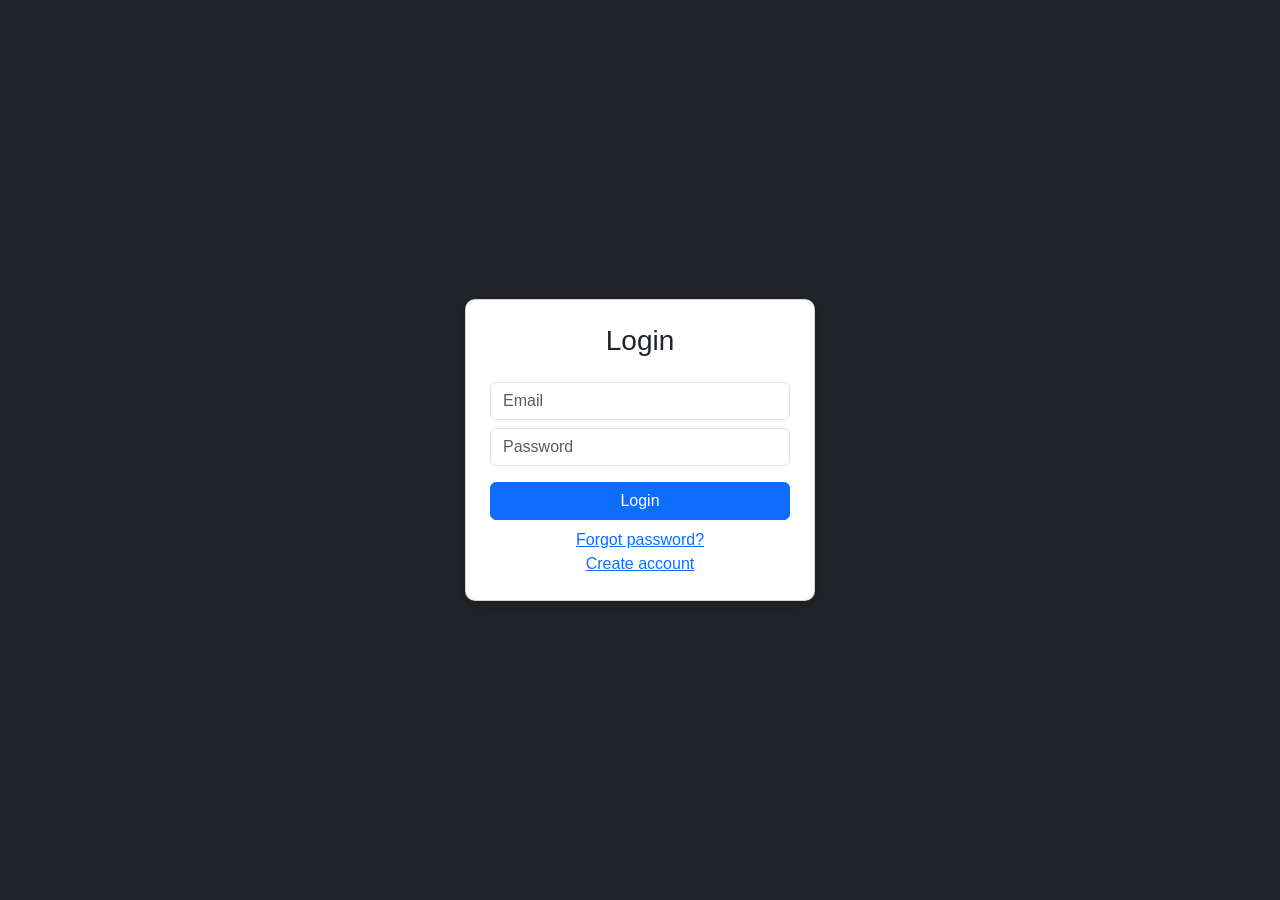
<file: index.html>
<!DOCTYPE html>
<html>
<head>
<title>Login</title>
<meta name="viewport" content="width=device-width, initial-scale=1">
<link href="https://cdn.jsdelivr.net/npm/bootstrap@5.3.0/dist/css/bootstrap.min.css" rel="stylesheet">
<link rel="stylesheet" href="styles.css">
</head>
<body class="bg-dark">

<div class="container d-flex justify-content-center align-items-center vh-100">
<div class="card p-4" style="width:350px;">
<h3 class="text-center">Login</h3>

<input type="email" id="email" class="form-control mt-3" placeholder="Email">
<input type="password" id="password" class="form-control mt-2" placeholder="Password">

<button onclick="login()" class="btn btn-primary w-100 mt-3">Login</button>

<div class="text-center mt-2">
<a href="forgot-password.html">Forgot password?</a><br>
<a href="register.html">Create account</a>
</div>

</div>
</div>

<script>
function login(){
    let email = document.getElementById("email").value;
    let pass = document.getElementById("password").value;

    if(email === "" || pass === ""){
        alert("Please fill all fields");
    } else {
        window.location.href = "dashboard.html";
    }
}
</script>

</body>
</html>
</file>
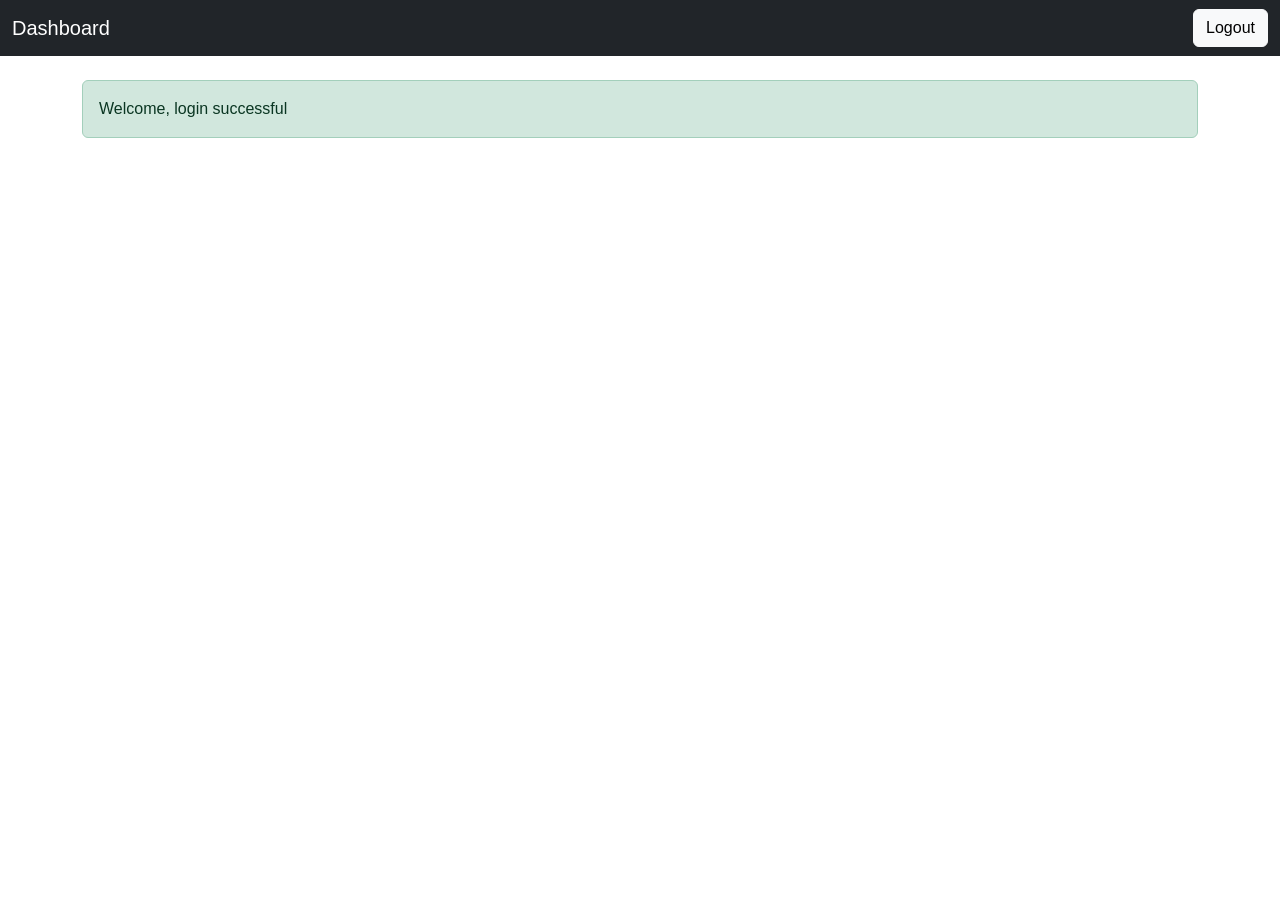
<file: dashboard.html>
<!DOCTYPE html>
<html>
<head>
<title>Dashboard</title>
<meta name="viewport" content="width=device-width, initial-scale=1">
<link href="https://cdn.jsdelivr.net/npm/bootstrap@5.3.0/dist/css/bootstrap.min.css" rel="stylesheet">
<link rel="stylesheet" href="styles.css">
</head>
<body>

<nav class="navbar navbar-dark bg-dark">
<div class="container-fluid">
<span class="navbar-brand">Dashboard</span>
<a href="index.html" class="btn btn-light">Logout</a>
</div>
</nav>

<div class="container mt-4">
<div class="alert alert-success">
Welcome, login successful
</div>
</div>

</body>
</html>
</file>
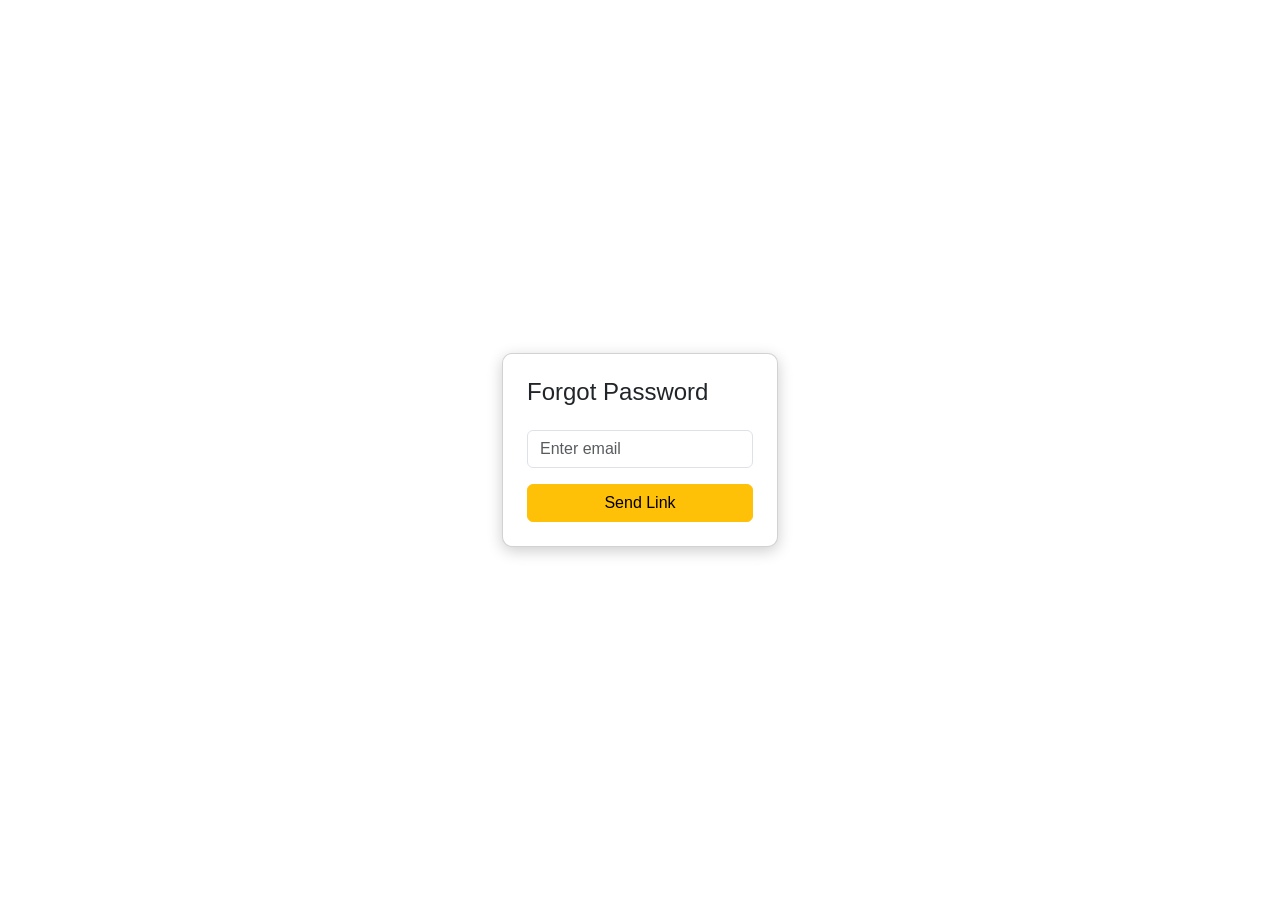
<file: forgot-password.html>
<!DOCTYPE html>
<html>
<head>
<title>Forgot Password</title>
<meta name="viewport" content="width=device-width, initial-scale=1">
<link href="https://cdn.jsdelivr.net/npm/bootstrap@5.3.0/dist/css/bootstrap.min.css" rel="stylesheet">
<link rel="stylesheet" href="styles.css">
</head>
<body>

<div class="container vh-100 d-flex justify-content-center align-items-center">
<div class="card p-4">
<h4>Forgot Password</h4>

<input type="email" id="email" class="form-control mt-3" placeholder="Enter email">

<button onclick="sendLink()" class="btn btn-warning w-100 mt-3">Send Link</button>

</div>
</div>

<script>
function sendLink(){
    let email = document.getElementById("email").value;

    if(email === ""){
        alert("Enter email");
    } else {
        window.location.href = "reset-password.html";
    }
}
</script>

</body>
</html>
</file>
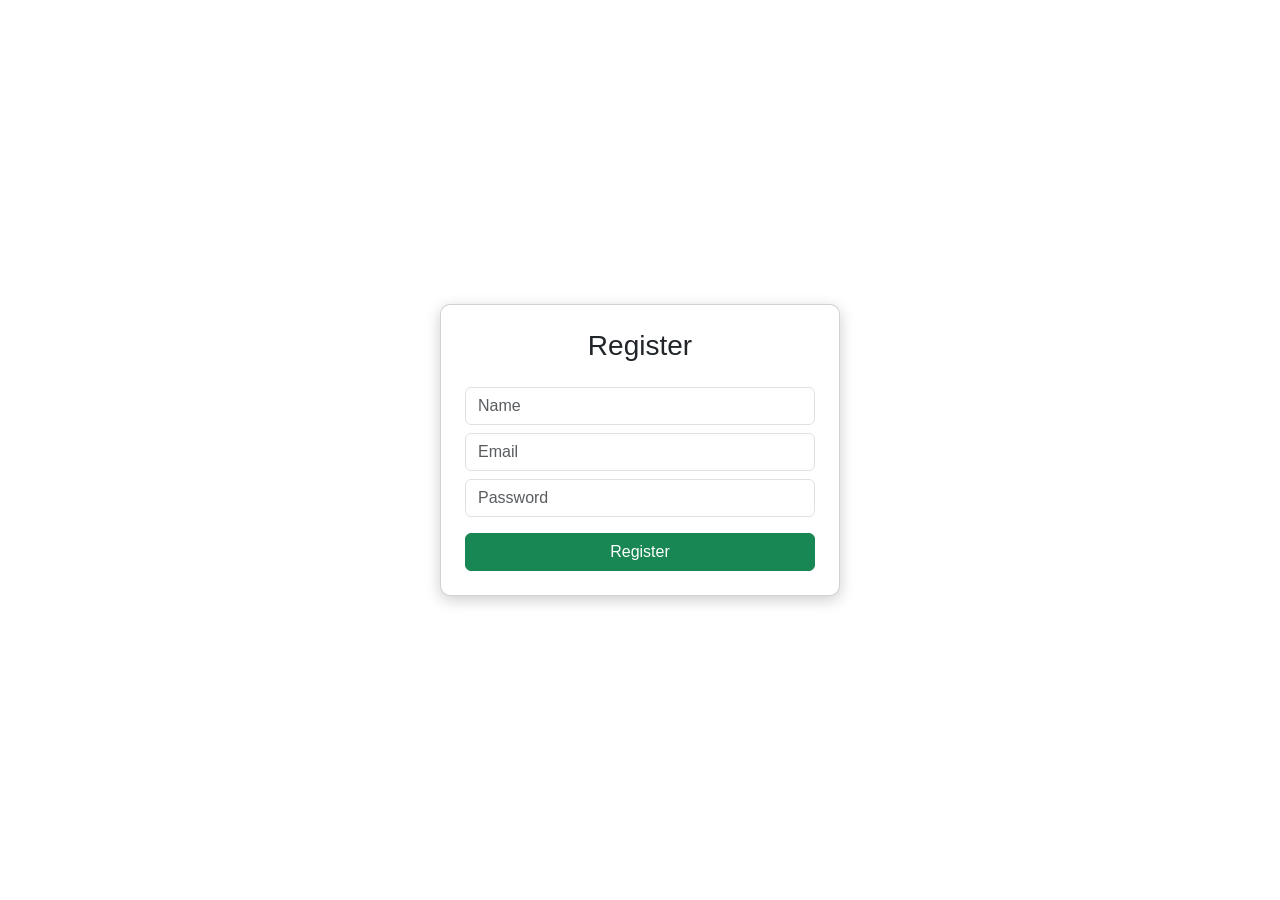
<file: register.html>
<!DOCTYPE html>
<html>
<head>
<title>Register</title>
<meta name="viewport" content="width=device-width, initial-scale=1">
<link href="https://cdn.jsdelivr.net/npm/bootstrap@5.3.0/dist/css/bootstrap.min.css" rel="stylesheet">
<link rel="stylesheet" href="styles.css">
</head>
<body>

<div class="container vh-100 d-flex justify-content-center align-items-center">
<div class="card p-4" style="width:400px;">
<h3 class="text-center">Register</h3>

<input type="text" id="name" class="form-control mt-3" placeholder="Name">
<input type="email" id="email" class="form-control mt-2" placeholder="Email">
<input type="password" id="password" class="form-control mt-2" placeholder="Password">

<button onclick="register()" class="btn btn-success w-100 mt-3">Register</button>

</div>
</div>

<script>
function register(){
    let name = document.getElementById("name").value;
    let email = document.getElementById("email").value;
    let pass = document.getElementById("password").value;

    if(name === "" || email === "" || pass === ""){
        alert("Fill all details");
    } else {
        window.location.href = "index.html";
    }
}
</script>

</body>
</html>
</file>
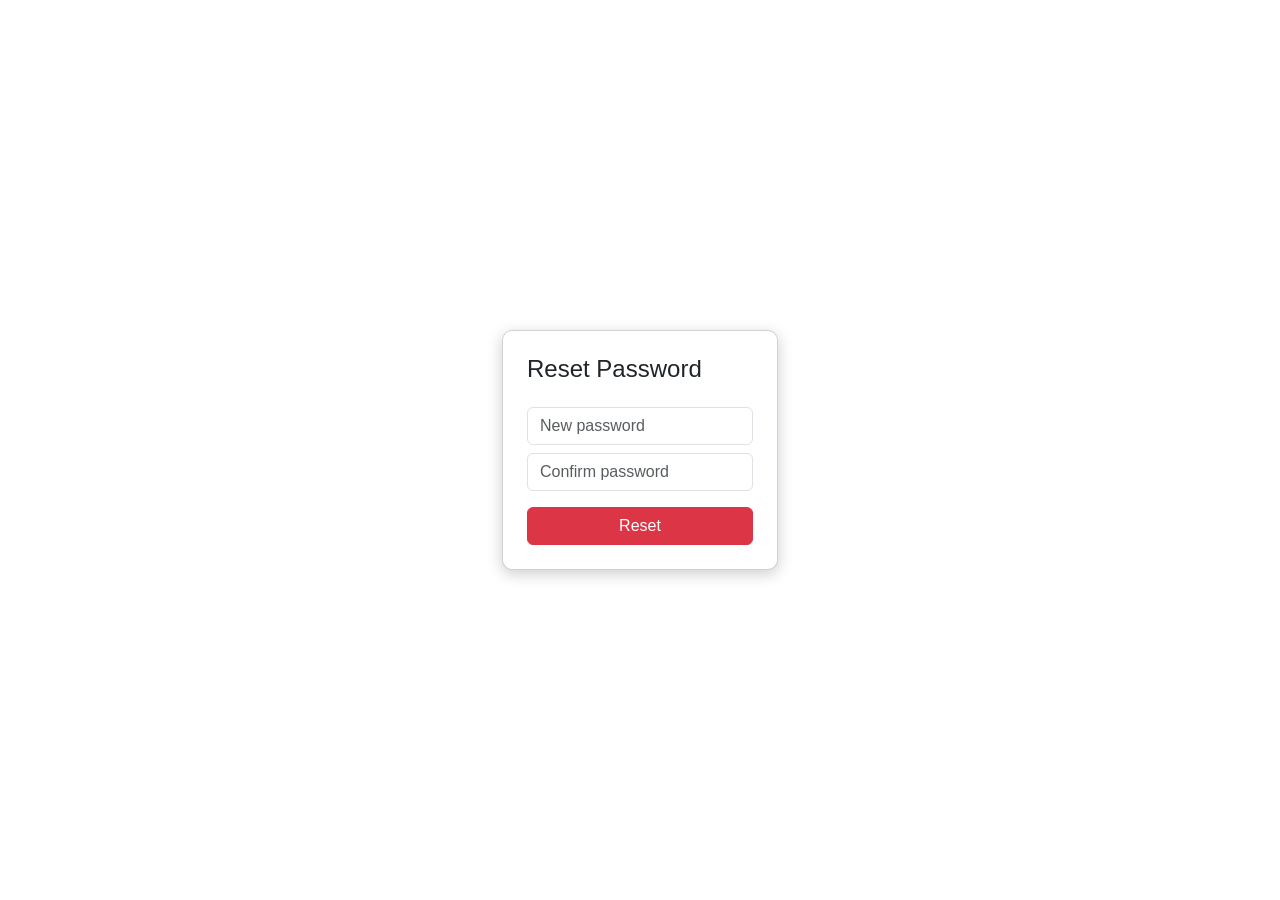
<file: reset-password.html>
<!DOCTYPE html>
<html>
<head>
<title>Reset Password</title>
<meta name="viewport" content="width=device-width, initial-scale=1">
<link href="https://cdn.jsdelivr.net/npm/bootstrap@5.3.0/dist/css/bootstrap.min.css" rel="stylesheet">
<link rel="stylesheet" href="styles.css">
</head>
<body>

<div class="container vh-100 d-flex justify-content-center align-items-center">
<div class="card p-4">
<h4>Reset Password</h4>

<input type="password" id="newpass" class="form-control mt-3" placeholder="New password">
<input type="password" id="confpass" class="form-control mt-2" placeholder="Confirm password">

<button onclick="resetPass()" class="btn btn-danger w-100 mt-3">Reset</button>

</div>
</div>

<script>
function resetPass(){
    let p1 = document.getElementById("newpass").value;
    let p2 = document.getElementById("confpass").value;

    if(p1 === "" || p2 === ""){
        alert("Fill all fields");
    } else if(p1 !== p2){
        alert("Passwords do not match");
    } else {
        window.location.href = "index.html";
    }
}
</script>

</body>
</html>
</file>
<file: styles.css>
body{font-family:Arial;}
.card{border-radius:10px; box-shadow:0 4px 15px rgba(0,0,0,0.2);}
button:hover{opacity:0.9;}
</file>
